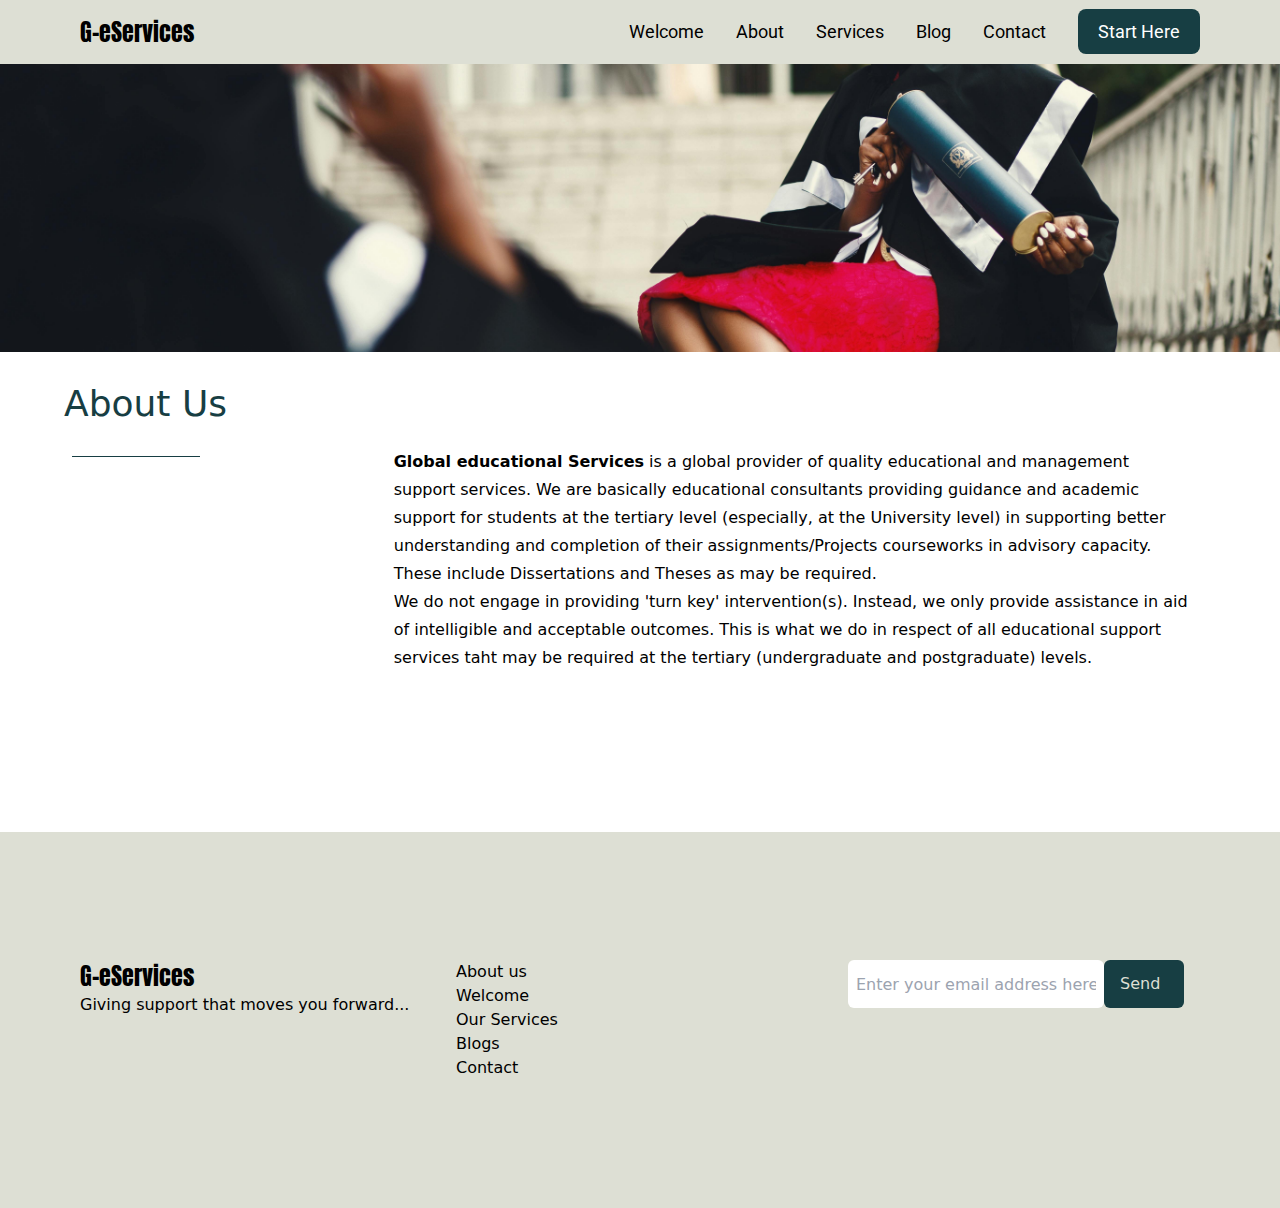
<file: about.html>
<!DOCTYPE html>
<html lang="en">
  <head>
    <meta charset="UTF-8" />
    <meta name="viewport" content="width=device-width, initial-scale=1.0" />
    <title>Education Support System | G-eServices Ltd.</title>
    <link rel="preconnect" href="https://fonts.googleapis.com" />
    <link rel="preconnect" href="https://fonts.gstatic.com" crossorigin />
    <link
      href="https://fonts.googleapis.com/css2?family=Anton&family=Roboto:ital,wght@0,100;0,300;0,400;0,500;0,700;0,900;1,100;1,300;1,400;1,500;1,700;1,900&display=swap"
      rel="stylesheet"
    />
    <link rel="stylesheet" href="css/style.css" />
  </head>
  <body>
    <header id="header" class="relative bg-lightGray">
      <!-- Nav Container -->
      <nav
        class="h-16 flex flex-col justify-center items-center max-w-6xl mx-auto space-y-10 md:flex-row md:justify-between md:space-y-0 md:px-4"
      >
        <!-- Logo -->
        <a
          href="index.html"
          class="font-anton text-deepBlue-900 text-2xl cursor-pointer"
          >G-eServices</a
        >

        <!-- Menu -->
        <div
          class="hidden font-roboto text-lg md:flex md:justify-center md:space-x-8 capitalize"
        >
          <div class="group">
            <a href="welcome.html">Welcome</a>
            <div
              class="mx-2 group-hover:border-b group-hover:border-deepBlue duration-200"
            ></div>
          </div>

          <div class="group">
            <a href="about.html">about</a>
            <div
              class="mx-2 group-hover:border-b group-hover:border-deepBlue duration-200"
            ></div>
          </div>

          <div class="group">
            <a href="#">Services</a>
            <div
              class="mx-2 group-hover:border-b group-hover:border-deepBlue duration-200"
            ></div>
          </div>

          <div class="group">
            <a href="#">Blog</a>
            <div
              class="mx-2 group-hover:border-b group-hover:border-deepBlue duration-200"
            ></div>
          </div>

          <div class="group">
            <a href="contact.html">Contact</a>
            <div
              class="mx-2 group-hover:border-b group-hover:border-deepBlue duration-200"
            ></div>
          </div>

          <div class="btn">
            <a href="request.html" class="cta">start here</a>
          </div>
        </div>
      </nav>
    </header>

    <!-- Hero Section -->
    <section id="hero">
      <div class="section-container">
        <div class="h-72 relative">
          <img
            class="w-full h-full object-cover absolute"
            src="images/academia.jpg"
            alt="Academia"
          />
        </div>

        <div
          class="flex flex-col space-y-4 mt-8 md:space-y-0 md:space-x-6 md:flex-row mx-auto max-w-6xl"
        >
          <!-- About section text -->
          <div class="px-6 md:w-3/12 md:px-0">
            <h1 class="text-4xl text-deepBlue">About Us</h1>
            <div
              class="mx-2 border-b border-deepBlue mt-8 mb-8 md:mb-0 md:w-32"
            ></div>
          </div>
          <div class="md:w-9/12 md:pt-16 px-6 leading-7">
            <p class="text-gray">
              <strong>Global educational Services</strong> is a global provider
              of quality educational and management support services. We are
              basically educational consultants providing guidance and academic
              support for students at the tertiary level (especially, at the
              University level) in supporting better understanding and
              completion of their assignments/Projects courseworks in advisory
              capacity. These include Dissertations and Theses as may be
              required.
            </p>
            <p>
              We do not engage in providing 'turn key' intervention(s). Instead,
              we only provide assistance in aid of intelligible and acceptable
              outcomes. This is what we do in respect of all educational support
              services taht may be required at the tertiary (undergraduate and
              postgraduate) levels.
            </p>
          </div>
        </div>
      </div>
    </section>

    <footer id="footer" class="footer py-32 h-full w-full bg-lightGray">
      <div
        class="footer-container px-4 max-w-6xl flex flex-col space-y-6 text-center md:flex-row md:items-start md:space-y-0 md:space-x-8 md:text-left mx-auto"
      >
        <!-- Company -->
        <div class="md:w-1/3">
          <!-- Logo -->
          <a
            href="
            index.html"
            class="font-anton text-deepBlue-900 text-2xl cursor-pointer"
            >G-eServices</a
          >
          <p>Giving support that moves you forward...</p>
        </div>
        <!-- Quick Links -->
        <div class="md:w-1/3">
          <ul class="">
            <li><a href="about.html">About us</a></li>
            <li><a href="welcome.html">Welcome</a></li>
            <li><a href="#">Our Services</a></li>
            <li><a href="#">Blogs</a></li>
            <li><a href="contact.html">Contact</a></li>
          </ul>
        </div>
        <!-- Newsletter -->
        <div
          class="flex flex-col space-y-4 px-4 md:flex-row justify-center items-center md:space-y-0 md:w-1/3"
        >
          <input
            type="text"
            name="mailing"
            id="mailing"
            placeholder="Enter your email address here"
            class="w-full h-12 md:w-64 rounded-md px-2"
          />

          <a
            href="#"
            class="w-full px-4 py-3 rounded-md md:w-20 bg-deepBlue text-lightGray hover:bg-yellow hover:text-deepBlue duration-200"
            >Send</a
          >
        </div>
      </div>
    </footer>
  </body>
</html>
</file>
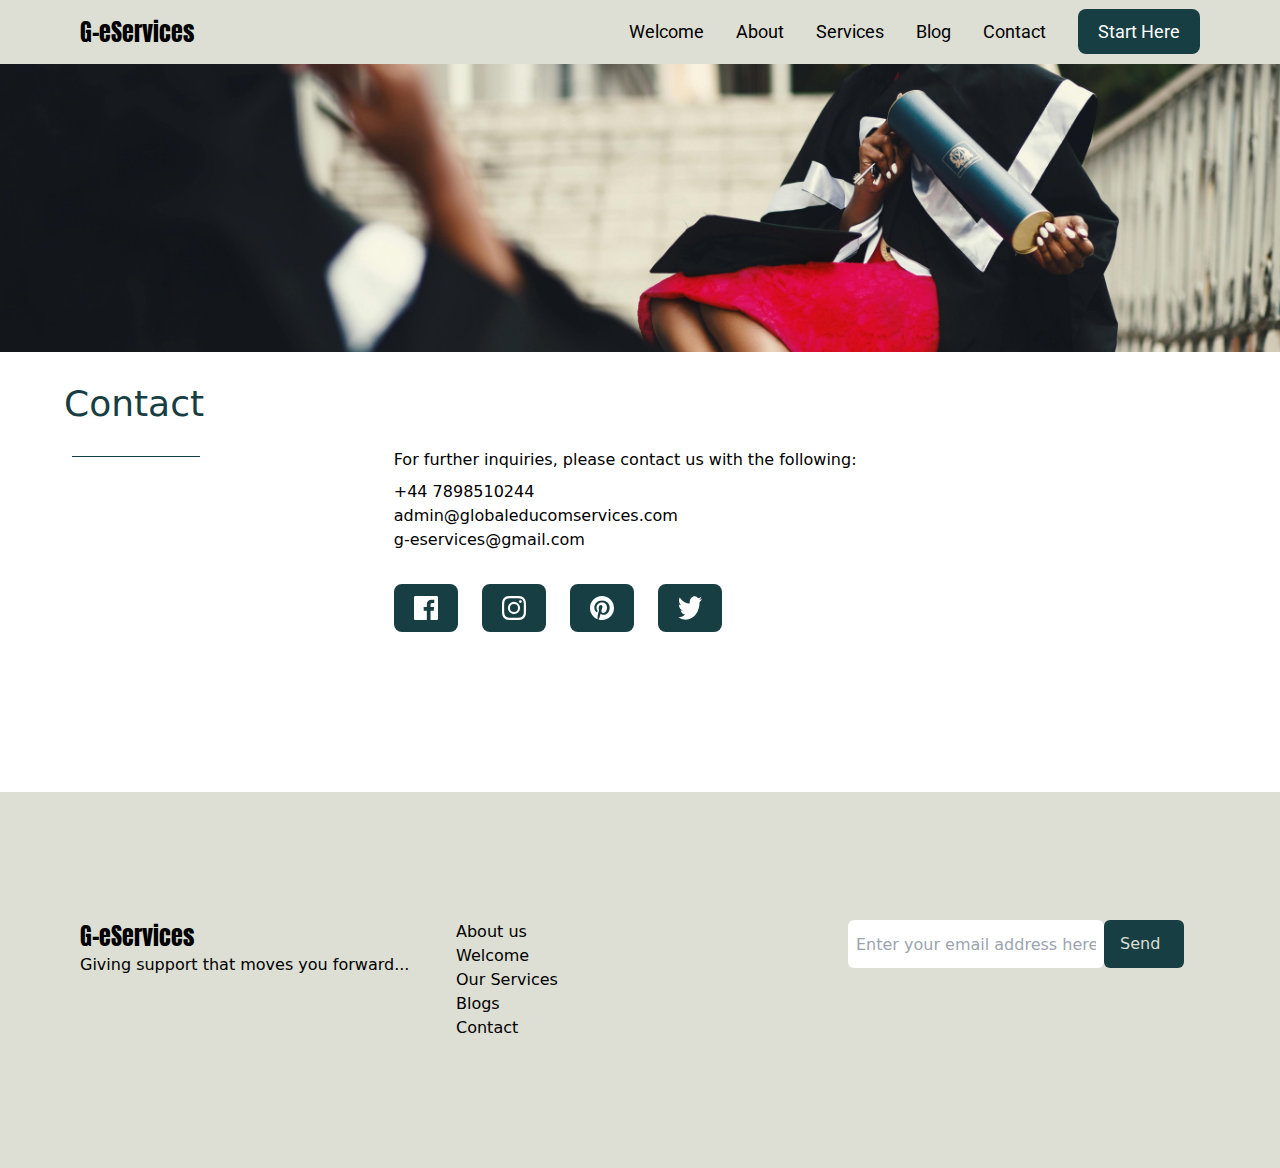
<file: contact.html>
<!DOCTYPE html>
<html lang="en">
  <head>
    <meta charset="UTF-8" />
    <meta name="viewport" content="width=device-width, initial-scale=1.0" />
    <title>Education Support System | G-eServices Ltd.</title>
    <link rel="preconnect" href="https://fonts.googleapis.com" />
    <link rel="preconnect" href="https://fonts.gstatic.com" crossorigin />
    <link
      href="https://fonts.googleapis.com/css2?family=Anton&family=Roboto:ital,wght@0,100;0,300;0,400;0,500;0,700;0,900;1,100;1,300;1,400;1,500;1,700;1,900&display=swap"
      rel="stylesheet"
    />
    <link rel="stylesheet" href="css/style.css" />
  </head>
  <body>
    <header id="header" class="relative bg-lightGray">
      <!-- Nav Container -->
      <nav
        class="h-16 flex flex-col justify-center items-center max-w-6xl mx-auto space-y-10 md:flex-row md:justify-between md:space-y-0 md:px-4"
      >
        <!-- Logo -->
        <a
          href="index.html"
          class="font-anton text-deepBlue-900 text-2xl cursor-pointer"
          >G-eServices</a
        >

        <!-- Menu -->
        <div
          class="hidden font-roboto text-lg md:flex md:justify-center md:space-x-8 capitalize"
        >
          <div class="group">
            <a href="welcome.html">Welcome</a>
            <div
              class="mx-2 group-hover:border-b group-hover:border-deepBlue duration-200"
            ></div>
          </div>

          <div class="group">
            <a href="about.html">about</a>
            <div
              class="mx-2 group-hover:border-b group-hover:border-deepBlue duration-200"
            ></div>
          </div>

          <div class="group">
            <a href="#">Services</a>
            <div
              class="mx-2 group-hover:border-b group-hover:border-deepBlue duration-200"
            ></div>
          </div>

          <div class="group">
            <a href="#">Blog</a>
            <div
              class="mx-2 group-hover:border-b group-hover:border-deepBlue duration-200"
            ></div>
          </div>

          <div class="group">
            <a href="contact.html">Contact</a>
            <div
              class="mx-2 group-hover:border-b group-hover:border-deepBlue duration-200"
            ></div>
          </div>

          <div class="btn">
            <a href="request.html" class="cta">start here</a>
          </div>
        </div>
      </nav>
    </header>

    <!-- Hero Section -->
    <section id="hero">
      <div class="section-container">
        <div class="h-72 relative">
          <img
            class="w-full h-full object-cover absolute"
            src="images/academia.jpg"
            alt="Academia"
          />
        </div>

        <div
          class="flex flex-col space-y-4 mt-8 md:space-y-0 md:space-x-6 md:flex-row mx-auto max-w-6xl"
        >
          <!-- Welcome hero text -->
          <div class="px-6 md:w-3/12 md:px-0">
            <h1 class="text-4xl text-deepBlue">Contact</h1>
            <div
              class="mx-2 border-b border-deepBlue mt-8 mb-8 md:mb-0 md:w-32"
            ></div>
          </div>
          <div class="md:w-9/12 md:pt-16 px-6">
            <p class="text-gray mb-2">
              For further inquiries, please contact us with the following:
            </p>
            <p>+44 7898510244</p>
            <p>admin@globaleducomservices.com</p>
            <p>g-eservices@gmail.com</p>
            <div class="s-media flex md:flex-row space-x-2 md:space-x-6 mt-8">
              <img
                class="cta w-16"
                src="images/icon-facebook.svg"
                alt="Facebook"
              />
              <img
                class="cta w-16"
                src="images/icon-instagram.svg"
                alt="Facebook"
              />
              <img
                class="cta w-16"
                src="images/icon-pinterest.svg"
                alt="Facebook"
              />
              <img
                class="cta w-16"
                src="images/icon-twitter.svg"
                alt="Facebook"
              />
            </div>
          </div>
        </div>
      </div>
    </section>

    <footer id="footer" class="footer py-32 h-full w-full bg-lightGray">
      <div
        class="footer-container px-4 max-w-6xl flex flex-col space-y-6 text-center md:flex-row md:items-start md:space-y-0 md:space-x-8 md:text-left mx-auto"
      >
        <!-- Company -->
        <div class="md:w-1/3">
          <!-- Logo -->
          <a
            href="
            index.html"
            class="font-anton text-deepBlue-900 text-2xl cursor-pointer"
            >G-eServices</a
          >
          <p>Giving support that moves you forward...</p>
        </div>
        <!-- Quick Links -->
        <div class="md:w-1/3">
          <ul class="">
            <li><a href="about.html">About us</a></li>
            <li><a href="welcome.html">Welcome</a></li>
            <li><a href="#">Our Services</a></li>
            <li><a href="#">Blogs</a></li>
            <li><a href="contact.html">Contact</a></li>
          </ul>
        </div>
        <!-- Newsletter -->
        <div
          class="flex flex-col space-y-4 px-4 md:flex-row justify-center items-center md:space-y-0 md:w-1/3"
        >
          <input
            type="text"
            name="mailing"
            id="mailing"
            placeholder="Enter your email address here"
            class="w-full h-12 md:w-64 rounded-md px-2"
          />

          <a
            href="#"
            class="w-full px-4 py-3 rounded-md md:w-20 bg-deepBlue text-lightGray hover:bg-yellow hover:text-deepBlue duration-200"
            >Send</a
          >
        </div>
      </div>
    </footer>
  </body>
</html>
</file>
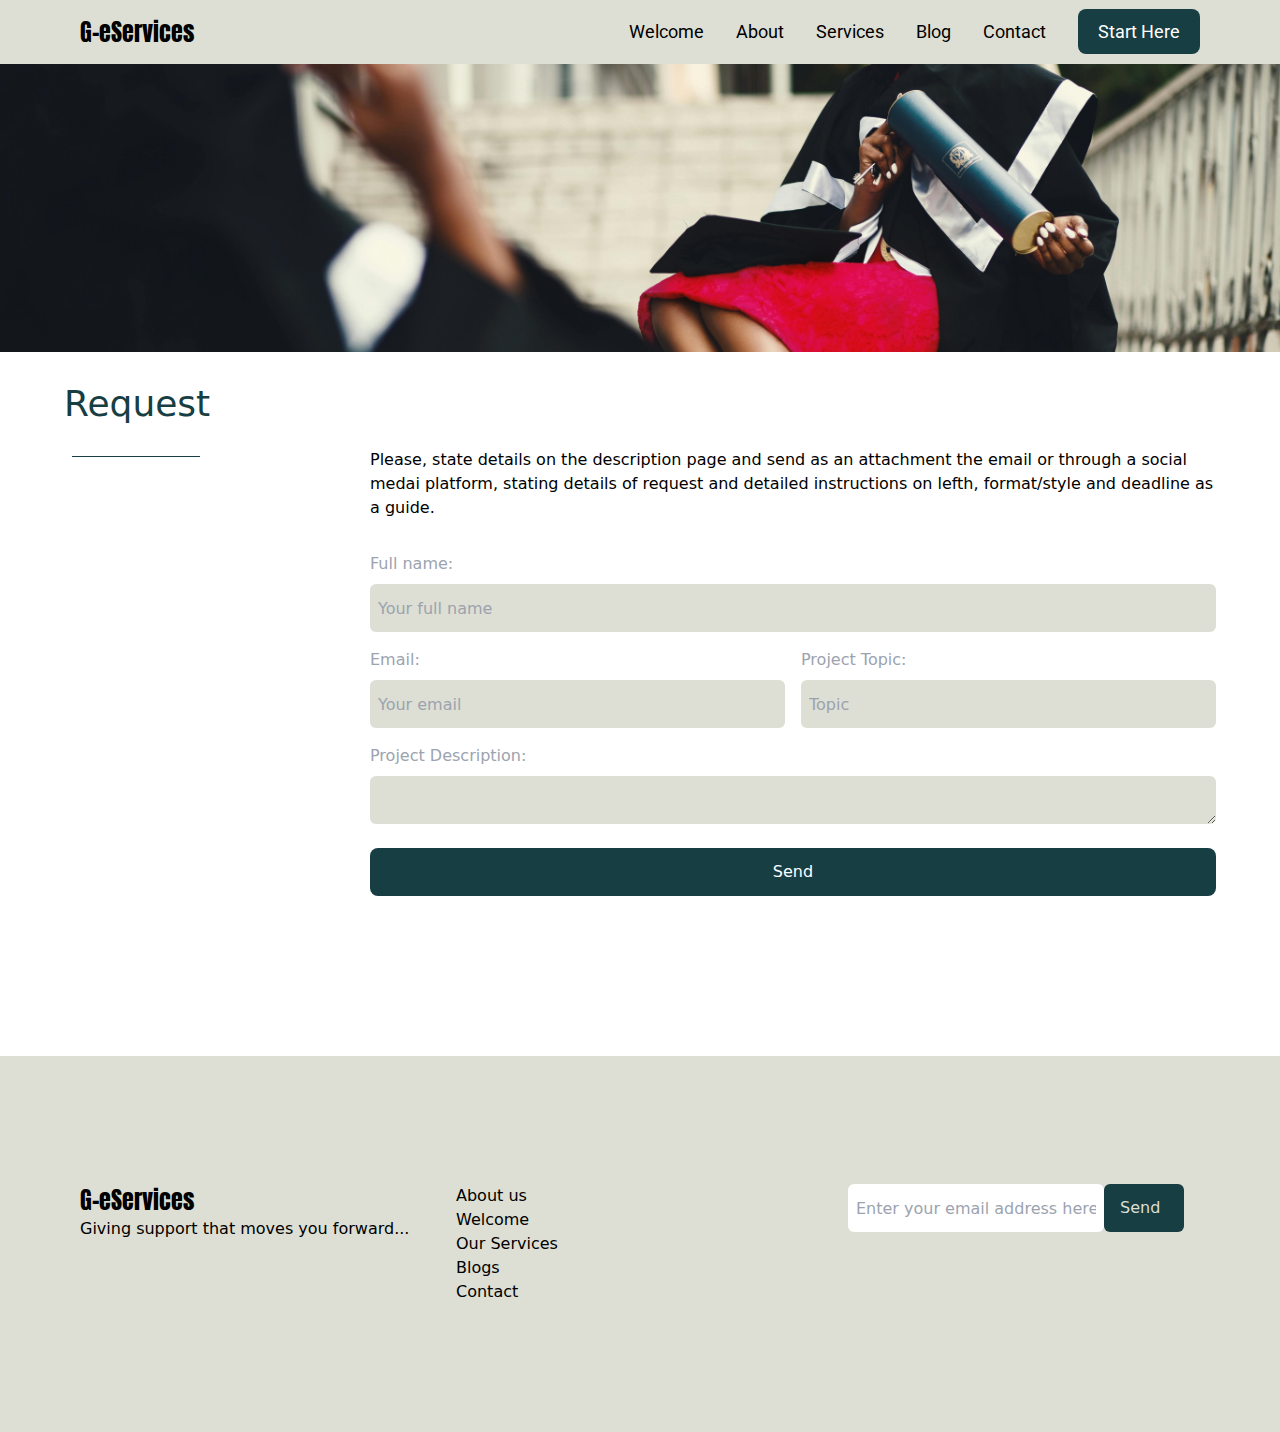
<file: request.html>
<!DOCTYPE html>
<html lang="en">
  <head>
    <meta charset="UTF-8" />
    <meta name="viewport" content="width=device-width, initial-scale=1.0" />
    <title>Education Support System | G-eServices Ltd.</title>
    <link rel="preconnect" href="https://fonts.googleapis.com" />
    <link rel="preconnect" href="https://fonts.gstatic.com" crossorigin />
    <link
      href="https://fonts.googleapis.com/css2?family=Anton&family=Roboto:ital,wght@0,100;0,300;0,400;0,500;0,700;0,900;1,100;1,300;1,400;1,500;1,700;1,900&display=swap"
      rel="stylesheet"
    />
    <link rel="stylesheet" href="css/style.css" />
  </head>
  <body>
    <header id="header" class="relative bg-lightGray">
      <!-- Nav Container -->
      <nav
        class="h-16 flex flex-col justify-center items-center max-w-6xl mx-auto space-y-10 md:flex-row md:justify-between md:space-y-0 md:px-4"
      >
        <!-- Logo -->
        <a
          href="index.html"
          class="font-anton text-deepBlue-900 text-2xl cursor-pointer"
          >G-eServices</a
        >

        <!-- Menu -->
        <div
          class="hidden font-roboto text-lg md:flex md:justify-center md:space-x-8 capitalize"
        >
          <div class="group">
            <a href="welcome.html">Welcome</a>
            <div
              class="mx-2 group-hover:border-b group-hover:border-deepBlue duration-200"
            ></div>
          </div>

          <div class="group">
            <a href="about.html">about</a>
            <div
              class="mx-2 group-hover:border-b group-hover:border-deepBlue duration-200"
            ></div>
          </div>

          <div class="group">
            <a href="#">Services</a>
            <div
              class="mx-2 group-hover:border-b group-hover:border-deepBlue duration-200"
            ></div>
          </div>

          <div class="group">
            <a href="#">Blog</a>
            <div
              class="mx-2 group-hover:border-b group-hover:border-deepBlue duration-200"
            ></div>
          </div>

          <div class="group">
            <a href="contact.html">Contact</a>
            <div
              class="mx-2 group-hover:border-b group-hover:border-deepBlue duration-200"
            ></div>
          </div>

          <div class="btn">
            <a href="request.html" class="cta">start here</a>
          </div>
        </div>
      </nav>
    </header>

    <!-- Hero Section -->
    <section id="hero">
      <div class="section-container">
        <div class="h-72 relative">
          <img
            class="w-full h-full object-cover absolute"
            src="images/academia.jpg"
            alt="Academia"
          />
        </div>

        <div
          class="flex flex-col space-y-4 mt-8 md:space-y-0 md:space-x-6 md:flex-row mx-auto max-w-6xl"
        >
          <!-- Request section -->
          <div class="px-6 md:w-3/12 md:px-0">
            <h1 class="text-4xl text-deepBlue">Request</h1>
            <div
              class="mx-2 border-b border-deepBlue mt-8 mb-8 md:mb-0 md:w-32"
            ></div>
          </div>
          <div class="md:w-9/12 md:pt-16">
            <p class="mb-8">
              Please, state details on the description page and send as an
              attachment the email or through a social medai platform, stating
              details of request and detailed instructions on lefth,
              format/style and deadline as a guide.
            </p>
            <form action="" method="post">
              <div
                class="grid grid-cols md:grid-cols-2 md:grid-rows-2 gap-4 px-3 md:px-0"
              >
                <div class="group flex flex-col space-y-2 md:col-span-2">
                  <label
                    for="fullname"
                    class="self-start hidden md:block text-gray-400"
                    >Full name:</label
                  >
                  <input
                    type="text"
                    name="fullName"
                    placeholder="Your full name"
                    class="w-full h-12 rounded-md px-2 bg-lightGray"
                  />
                </div>
                <div class="group flex flex-col space-y-2">
                  <label
                    for="email"
                    class="self-start hidden md:block text-gray-400"
                    >Email:</label
                  >
                  <input
                    type="text"
                    name="email"
                    placeholder="Your email"
                    class="w-full h-12 rounded-md px-2 bg-lightGray"
                  />
                </div>
                <div class="group flex flex-col space-y-2 text-gray-400">
                  <label for="projectTopic" class="self-start hidden md:block"
                    >Project Topic:</label
                  >
                  <input
                    type="text"
                    name="projectTopic"
                    placeholder="Topic"
                    class="w-full h-12 rounded-md px-2 bg-lightGray"
                  />
                </div>
                <div class="group flex flex-col space-y-2 md:col-span-2">
                  <label
                    for="email"
                    class="self-start hidden md:block text-gray-400"
                    >Project Description:</label
                  >
                  <textarea
                    type="text"
                    name="message"
                    class="w-full h-12 rounded-md px-2 bg-lightGray"
                  >
                  </textarea>
                </div>
              </div>

              <input class="cta w-full mt-6" type="submit" value="Send" />
            </form>
          </div>
        </div>
      </div>
    </section>

    <footer id="footer" class="footer py-32 h-full w-full bg-lightGray">
      <div
        class="footer-container px-4 max-w-6xl flex flex-col space-y-6 text-center md:flex-row md:items-start md:space-y-0 md:space-x-8 md:text-left mx-auto"
      >
        <!-- Company -->
        <div class="md:w-1/3">
          <!-- Logo -->
          <a
            href="
            index.html"
            class="font-anton text-deepBlue-900 text-2xl cursor-pointer"
            >G-eServices</a
          >
          <p>Giving support that moves you forward...</p>
        </div>
        <!-- Quick Links -->
        <div class="md:w-1/3">
          <ul class="">
            <li><a href="about.html">About us</a></li>
            <li><a href="welcome.html">Welcome</a></li>
            <li><a href="#">Our Services</a></li>
            <li><a href="#">Blogs</a></li>
            <li><a href="contact.html">Contact</a></li>
          </ul>
        </div>
        <!-- Newsletter -->

        <div
          class="flex flex-col space-y-4 px-4 md:flex-row justify-center items-center md:space-y-0 md:w-1/3"
        >
          <input
            type="text"
            name="mailing"
            id="mailing"
            placeholder="Enter your email address here"
            class="w-full h-12 md:w-64 rounded-md px-2"
          />

          <a
            href="#"
            class="w-full px-4 py-3 rounded-md md:w-20 bg-deepBlue text-lightGray hover:bg-yellow hover:text-deepBlue duration-200"
            >Send</a
          >
        </div>
      </div>
    </footer>
  </body>
</html>
</file>
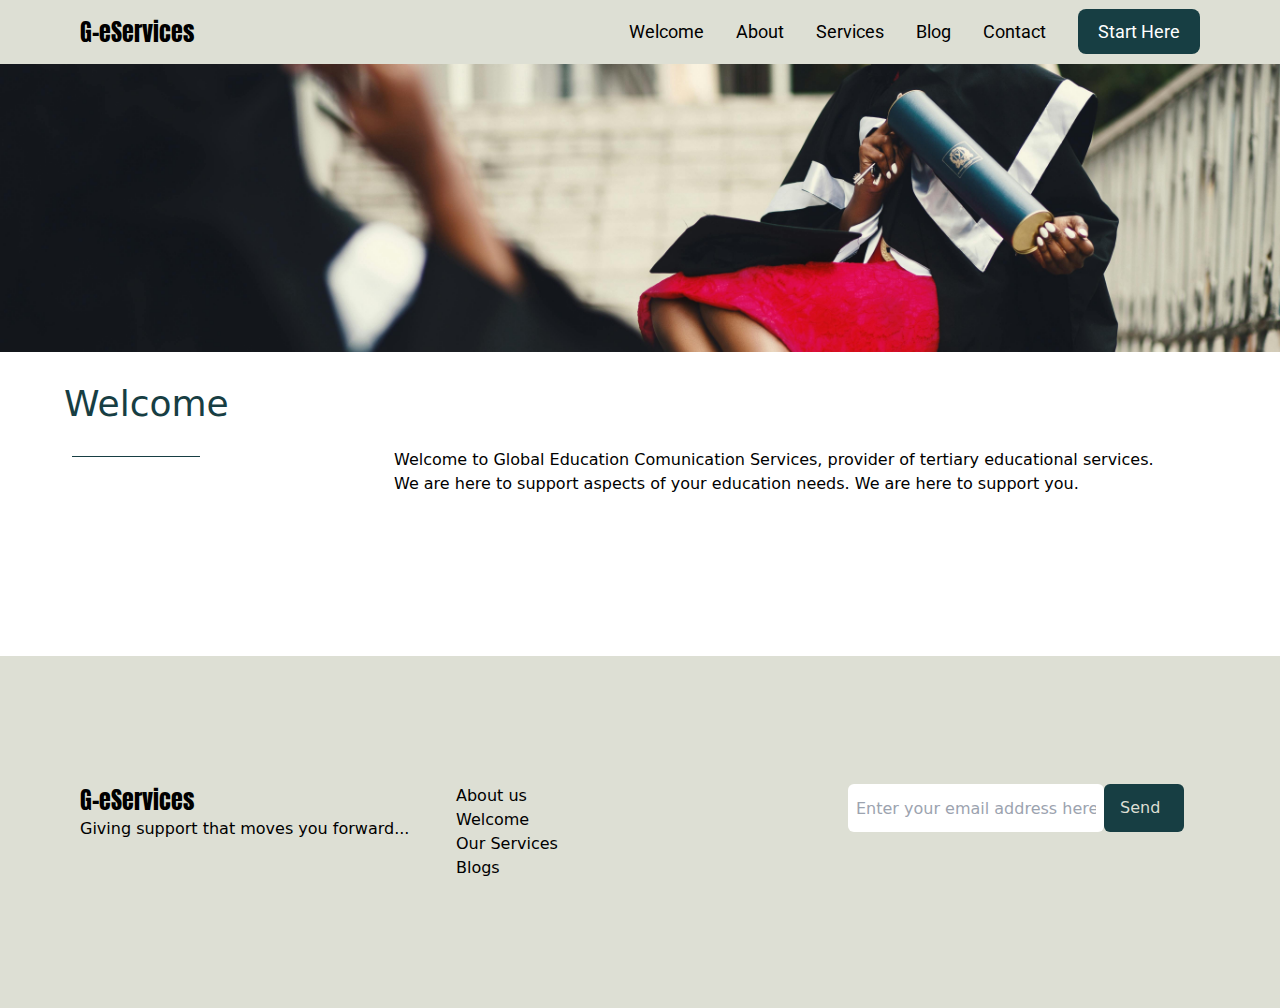
<file: welcome.html>
<!DOCTYPE html>
<html lang="en">
  <head>
    <meta charset="UTF-8" />
    <meta name="viewport" content="width=device-width, initial-scale=1.0" />
    <title>Education Support System | G-eServices Ltd.</title>
    <link rel="preconnect" href="https://fonts.googleapis.com" />
    <link rel="preconnect" href="https://fonts.gstatic.com" crossorigin />
    <link
      href="https://fonts.googleapis.com/css2?family=Anton&family=Roboto:ital,wght@0,100;0,300;0,400;0,500;0,700;0,900;1,100;1,300;1,400;1,500;1,700;1,900&display=swap"
      rel="stylesheet"
    />
    <link rel="stylesheet" href="css/style.css" />
  </head>
  <body>
    <header id="header" class="relative bg-lightGray">
      <!-- Nav Container -->
      <nav
        class="h-16 flex flex-col justify-center items-center max-w-6xl mx-auto space-y-10 md:flex-row md:justify-between md:space-y-0 md:px-4"
      >
        <!-- Logo -->
        <a
          href="index.html"
          class="font-anton text-deepBlue-900 text-2xl cursor-pointer"
          >G-eServices</a
        >

        <!-- Menu -->
        <div
          class="hidden font-roboto text-lg md:flex md:justify-center md:space-x-8 capitalize"
        >
          <div class="group">
            <a href="welcome.html">Welcome</a>
            <div
              class="mx-2 group-hover:border-b group-hover:border-deepBlue duration-200"
            ></div>
          </div>

          <div class="group">
            <a href="about.html">about</a>
            <div
              class="mx-2 group-hover:border-b group-hover:border-deepBlue duration-200"
            ></div>
          </div>

          <div class="group">
            <a href="#">Services</a>
            <div
              class="mx-2 group-hover:border-b group-hover:border-deepBlue duration-200"
            ></div>
          </div>

          <div class="group">
            <a href="#">Blog</a>
            <div
              class="mx-2 group-hover:border-b group-hover:border-deepBlue duration-200"
            ></div>
          </div>

          <div class="group">
            <a href="#">Contact</a>
            <div
              class="mx-2 group-hover:border-b group-hover:border-deepBlue duration-200"
            ></div>
          </div>

          <div class="btn">
            <a href="request.html" class="cta">start here</a>
          </div>
        </div>
      </nav>
    </header>

    <!-- Hero Section -->
    <section id="hero">
      <div class="section-container">
        <div class="h-72 relative">
          <img
            class="w-full h-full object-cover absolute"
            src="images/academia.jpg"
            alt="Academia"
          />
        </div>

        <div
          class="flex flex-col space-y-4 mt-8 md:space-y-0 md:space-x-6 md:flex-row mx-auto max-w-6xl"
        >
          <!-- Welcome hero text -->
          <div class="px-6 md:w-3/12 md:px-0">
            <h1 class="text-4xl text-deepBlue">Welcome</h1>
            <div
              class="mx-2 border-b border-deepBlue mt-8 mb-8 md:mb-0 md:w-32"
            ></div>
          </div>
          <div class="md:w-9/12 md:pt-16">
            <p class="text-gray px-6">
              Welcome to Global Education Comunication Services, provider of
              tertiary educational services. <br />
              We are here to support aspects of your education needs. We are
              here to support you.
            </p>
          </div>
        </div>
      </div>
    </section>

    <footer id="footer" class="footer py-32 h-full w-full bg-lightGray">
      <div
        class="footer-container px-4 max-w-6xl flex flex-col space-y-6 text-center md:flex-row md:items-start md:space-y-0 md:space-x-8 md:text-left mx-auto"
      >
        <!-- Company -->
        <div class="md:w-1/3">
          <!-- Logo -->
          <a
            href="
            index.html"
            class="font-anton text-deepBlue-900 text-2xl cursor-pointer"
            >G-eServices</a
          >
          <p>Giving support that moves you forward...</p>
        </div>
        <!-- Quick Links -->
        <div class="md:w-1/3">
          <ul class="">
            <li><a href="about.html">About us</a></li>
            <li><a href="welcome.html">Welcome</a></li>
            <li><a href="#">Our Services</a></li>
            <li><a href="#">Blogs</a></li>
          </ul>
        </div>
        <!-- Newsletter -->
        <div
          class="flex flex-col space-y-4 px-4 md:flex-row justify-center items-center md:space-y-0 md:w-1/3"
        >
          <input
            type="text"
            name="mailing"
            id="mailing"
            placeholder="Enter your email address here"
            class="w-full h-12 md:w-64 rounded-md px-2"
          />

          <a
            href="#"
            class="w-full px-4 py-3 rounded-md md:w-20 bg-deepBlue text-lightGray hover:bg-yellow hover:text-deepBlue duration-200"
            >Send</a
          >
        </div>
      </div>
    </footer>
  </body>
</html>
</file>
<file: css/style.css>
/*
! tailwindcss v3.4.3 | MIT License | https://tailwindcss.com
*/

/*
1. Prevent padding and border from affecting element width. (https://github.com/mozdevs/cssremedy/issues/4)
2. Allow adding a border to an element by just adding a border-width. (https://github.com/tailwindcss/tailwindcss/pull/116)
*/

*,
::before,
::after {
  box-sizing: border-box;
  /* 1 */
  border-width: 0;
  /* 2 */
  border-style: solid;
  /* 2 */
  border-color: #e5e7eb;
  /* 2 */
}

::before,
::after {
  --tw-content: '';
}

/*
1. Use a consistent sensible line-height in all browsers.
2. Prevent adjustments of font size after orientation changes in iOS.
3. Use a more readable tab size.
4. Use the user's configured `sans` font-family by default.
5. Use the user's configured `sans` font-feature-settings by default.
6. Use the user's configured `sans` font-variation-settings by default.
7. Disable tap highlights on iOS
*/

html,
:host {
  line-height: 1.5;
  /* 1 */
  -webkit-text-size-adjust: 100%;
  /* 2 */
  -moz-tab-size: 4;
  /* 3 */
  -o-tab-size: 4;
     tab-size: 4;
  /* 3 */
  font-family: ui-sans-serif, system-ui, sans-serif, "Apple Color Emoji", "Segoe UI Emoji", "Segoe UI Symbol", "Noto Color Emoji";
  /* 4 */
  font-feature-settings: normal;
  /* 5 */
  font-variation-settings: normal;
  /* 6 */
  -webkit-tap-highlight-color: transparent;
  /* 7 */
}

/*
1. Remove the margin in all browsers.
2. Inherit line-height from `html` so users can set them as a class directly on the `html` element.
*/

body {
  margin: 0;
  /* 1 */
  line-height: inherit;
  /* 2 */
}

/*
1. Add the correct height in Firefox.
2. Correct the inheritance of border color in Firefox. (https://bugzilla.mozilla.org/show_bug.cgi?id=190655)
3. Ensure horizontal rules are visible by default.
*/

hr {
  height: 0;
  /* 1 */
  color: inherit;
  /* 2 */
  border-top-width: 1px;
  /* 3 */
}

/*
Add the correct text decoration in Chrome, Edge, and Safari.
*/

abbr:where([title]) {
  -webkit-text-decoration: underline dotted;
          text-decoration: underline dotted;
}

/*
Remove the default font size and weight for headings.
*/

h1,
h2,
h3,
h4,
h5,
h6 {
  font-size: inherit;
  font-weight: inherit;
}

/*
Reset links to optimize for opt-in styling instead of opt-out.
*/

a {
  color: inherit;
  text-decoration: inherit;
}

/*
Add the correct font weight in Edge and Safari.
*/

b,
strong {
  font-weight: bolder;
}

/*
1. Use the user's configured `mono` font-family by default.
2. Use the user's configured `mono` font-feature-settings by default.
3. Use the user's configured `mono` font-variation-settings by default.
4. Correct the odd `em` font sizing in all browsers.
*/

code,
kbd,
samp,
pre {
  font-family: ui-monospace, SFMono-Regular, Menlo, Monaco, Consolas, "Liberation Mono", "Courier New", monospace;
  /* 1 */
  font-feature-settings: normal;
  /* 2 */
  font-variation-settings: normal;
  /* 3 */
  font-size: 1em;
  /* 4 */
}

/*
Add the correct font size in all browsers.
*/

small {
  font-size: 80%;
}

/*
Prevent `sub` and `sup` elements from affecting the line height in all browsers.
*/

sub,
sup {
  font-size: 75%;
  line-height: 0;
  position: relative;
  vertical-align: baseline;
}

sub {
  bottom: -0.25em;
}

sup {
  top: -0.5em;
}

/*
1. Remove text indentation from table contents in Chrome and Safari. (https://bugs.chromium.org/p/chromium/issues/detail?id=999088, https://bugs.webkit.org/show_bug.cgi?id=201297)
2. Correct table border color inheritance in all Chrome and Safari. (https://bugs.chromium.org/p/chromium/issues/detail?id=935729, https://bugs.webkit.org/show_bug.cgi?id=195016)
3. Remove gaps between table borders by default.
*/

table {
  text-indent: 0;
  /* 1 */
  border-color: inherit;
  /* 2 */
  border-collapse: collapse;
  /* 3 */
}

/*
1. Change the font styles in all browsers.
2. Remove the margin in Firefox and Safari.
3. Remove default padding in all browsers.
*/

button,
input,
optgroup,
select,
textarea {
  font-family: inherit;
  /* 1 */
  font-feature-settings: inherit;
  /* 1 */
  font-variation-settings: inherit;
  /* 1 */
  font-size: 100%;
  /* 1 */
  font-weight: inherit;
  /* 1 */
  line-height: inherit;
  /* 1 */
  letter-spacing: inherit;
  /* 1 */
  color: inherit;
  /* 1 */
  margin: 0;
  /* 2 */
  padding: 0;
  /* 3 */
}

/*
Remove the inheritance of text transform in Edge and Firefox.
*/

button,
select {
  text-transform: none;
}

/*
1. Correct the inability to style clickable types in iOS and Safari.
2. Remove default button styles.
*/

button,
input:where([type='button']),
input:where([type='reset']),
input:where([type='submit']) {
  -webkit-appearance: button;
  /* 1 */
  background-color: transparent;
  /* 2 */
  background-image: none;
  /* 2 */
}

/*
Use the modern Firefox focus style for all focusable elements.
*/

:-moz-focusring {
  outline: auto;
}

/*
Remove the additional `:invalid` styles in Firefox. (https://github.com/mozilla/gecko-dev/blob/2f9eacd9d3d995c937b4251a5557d95d494c9be1/layout/style/res/forms.css#L728-L737)
*/

:-moz-ui-invalid {
  box-shadow: none;
}

/*
Add the correct vertical alignment in Chrome and Firefox.
*/

progress {
  vertical-align: baseline;
}

/*
Correct the cursor style of increment and decrement buttons in Safari.
*/

::-webkit-inner-spin-button,
::-webkit-outer-spin-button {
  height: auto;
}

/*
1. Correct the odd appearance in Chrome and Safari.
2. Correct the outline style in Safari.
*/

[type='search'] {
  -webkit-appearance: textfield;
  /* 1 */
  outline-offset: -2px;
  /* 2 */
}

/*
Remove the inner padding in Chrome and Safari on macOS.
*/

::-webkit-search-decoration {
  -webkit-appearance: none;
}

/*
1. Correct the inability to style clickable types in iOS and Safari.
2. Change font properties to `inherit` in Safari.
*/

::-webkit-file-upload-button {
  -webkit-appearance: button;
  /* 1 */
  font: inherit;
  /* 2 */
}

/*
Add the correct display in Chrome and Safari.
*/

summary {
  display: list-item;
}

/*
Removes the default spacing and border for appropriate elements.
*/

blockquote,
dl,
dd,
h1,
h2,
h3,
h4,
h5,
h6,
hr,
figure,
p,
pre {
  margin: 0;
}

fieldset {
  margin: 0;
  padding: 0;
}

legend {
  padding: 0;
}

ol,
ul,
menu {
  list-style: none;
  margin: 0;
  padding: 0;
}

/*
Reset default styling for dialogs.
*/

dialog {
  padding: 0;
}

/*
Prevent resizing textareas horizontally by default.
*/

textarea {
  resize: vertical;
}

/*
1. Reset the default placeholder opacity in Firefox. (https://github.com/tailwindlabs/tailwindcss/issues/3300)
2. Set the default placeholder color to the user's configured gray 400 color.
*/

input::-moz-placeholder, textarea::-moz-placeholder {
  opacity: 1;
  /* 1 */
  color: #9ca3af;
  /* 2 */
}

input::placeholder,
textarea::placeholder {
  opacity: 1;
  /* 1 */
  color: #9ca3af;
  /* 2 */
}

/*
Set the default cursor for buttons.
*/

button,
[role="button"] {
  cursor: pointer;
}

/*
Make sure disabled buttons don't get the pointer cursor.
*/

:disabled {
  cursor: default;
}

/*
1. Make replaced elements `display: block` by default. (https://github.com/mozdevs/cssremedy/issues/14)
2. Add `vertical-align: middle` to align replaced elements more sensibly by default. (https://github.com/jensimmons/cssremedy/issues/14#issuecomment-634934210)
   This can trigger a poorly considered lint error in some tools but is included by design.
*/

img,
svg,
video,
canvas,
audio,
iframe,
embed,
object {
  display: block;
  /* 1 */
  vertical-align: middle;
  /* 2 */
}

/*
Constrain images and videos to the parent width and preserve their intrinsic aspect ratio. (https://github.com/mozdevs/cssremedy/issues/14)
*/

img,
video {
  max-width: 100%;
  height: auto;
}

/* Make elements with the HTML hidden attribute stay hidden by default */

[hidden] {
  display: none;
}

*, ::before, ::after {
  --tw-border-spacing-x: 0;
  --tw-border-spacing-y: 0;
  --tw-translate-x: 0;
  --tw-translate-y: 0;
  --tw-rotate: 0;
  --tw-skew-x: 0;
  --tw-skew-y: 0;
  --tw-scale-x: 1;
  --tw-scale-y: 1;
  --tw-pan-x:  ;
  --tw-pan-y:  ;
  --tw-pinch-zoom:  ;
  --tw-scroll-snap-strictness: proximity;
  --tw-gradient-from-position:  ;
  --tw-gradient-via-position:  ;
  --tw-gradient-to-position:  ;
  --tw-ordinal:  ;
  --tw-slashed-zero:  ;
  --tw-numeric-figure:  ;
  --tw-numeric-spacing:  ;
  --tw-numeric-fraction:  ;
  --tw-ring-inset:  ;
  --tw-ring-offset-width: 0px;
  --tw-ring-offset-color: #fff;
  --tw-ring-color: rgb(59 130 246 / 0.5);
  --tw-ring-offset-shadow: 0 0 #0000;
  --tw-ring-shadow: 0 0 #0000;
  --tw-shadow: 0 0 #0000;
  --tw-shadow-colored: 0 0 #0000;
  --tw-blur:  ;
  --tw-brightness:  ;
  --tw-contrast:  ;
  --tw-grayscale:  ;
  --tw-hue-rotate:  ;
  --tw-invert:  ;
  --tw-saturate:  ;
  --tw-sepia:  ;
  --tw-drop-shadow:  ;
  --tw-backdrop-blur:  ;
  --tw-backdrop-brightness:  ;
  --tw-backdrop-contrast:  ;
  --tw-backdrop-grayscale:  ;
  --tw-backdrop-hue-rotate:  ;
  --tw-backdrop-invert:  ;
  --tw-backdrop-opacity:  ;
  --tw-backdrop-saturate:  ;
  --tw-backdrop-sepia:  ;
  --tw-contain-size:  ;
  --tw-contain-layout:  ;
  --tw-contain-paint:  ;
  --tw-contain-style:  ;
}

::backdrop {
  --tw-border-spacing-x: 0;
  --tw-border-spacing-y: 0;
  --tw-translate-x: 0;
  --tw-translate-y: 0;
  --tw-rotate: 0;
  --tw-skew-x: 0;
  --tw-skew-y: 0;
  --tw-scale-x: 1;
  --tw-scale-y: 1;
  --tw-pan-x:  ;
  --tw-pan-y:  ;
  --tw-pinch-zoom:  ;
  --tw-scroll-snap-strictness: proximity;
  --tw-gradient-from-position:  ;
  --tw-gradient-via-position:  ;
  --tw-gradient-to-position:  ;
  --tw-ordinal:  ;
  --tw-slashed-zero:  ;
  --tw-numeric-figure:  ;
  --tw-numeric-spacing:  ;
  --tw-numeric-fraction:  ;
  --tw-ring-inset:  ;
  --tw-ring-offset-width: 0px;
  --tw-ring-offset-color: #fff;
  --tw-ring-color: rgb(59 130 246 / 0.5);
  --tw-ring-offset-shadow: 0 0 #0000;
  --tw-ring-shadow: 0 0 #0000;
  --tw-shadow: 0 0 #0000;
  --tw-shadow-colored: 0 0 #0000;
  --tw-blur:  ;
  --tw-brightness:  ;
  --tw-contrast:  ;
  --tw-grayscale:  ;
  --tw-hue-rotate:  ;
  --tw-invert:  ;
  --tw-saturate:  ;
  --tw-sepia:  ;
  --tw-drop-shadow:  ;
  --tw-backdrop-blur:  ;
  --tw-backdrop-brightness:  ;
  --tw-backdrop-contrast:  ;
  --tw-backdrop-grayscale:  ;
  --tw-backdrop-hue-rotate:  ;
  --tw-backdrop-invert:  ;
  --tw-backdrop-opacity:  ;
  --tw-backdrop-saturate:  ;
  --tw-backdrop-sepia:  ;
  --tw-contain-size:  ;
  --tw-contain-layout:  ;
  --tw-contain-paint:  ;
  --tw-contain-style:  ;
}

.container {
  width: 100%;
}

@media (min-width: 640px) {
  .container {
    max-width: 640px;
  }
}

@media (min-width: 768px) {
  .container {
    max-width: 768px;
  }
}

@media (min-width: 1024px) {
  .container {
    max-width: 1024px;
  }
}

@media (min-width: 1280px) {
  .container {
    max-width: 1280px;
  }
}

@media (min-width: 1536px) {
  .container {
    max-width: 1536px;
  }
}

.absolute {
  position: absolute;
}

.relative {
  position: relative;
}

.col-span-2 {
  grid-column: span 2 / span 2;
}

.row-span-2 {
  grid-row: span 2 / span 2;
}

.mx-2 {
  margin-left: 0.5rem;
  margin-right: 0.5rem;
}

.mx-auto {
  margin-left: auto;
  margin-right: auto;
}

.mx-6 {
  margin-left: 1.5rem;
  margin-right: 1.5rem;
}

.mx-4 {
  margin-left: 1rem;
  margin-right: 1rem;
}

.mb-10 {
  margin-bottom: 2.5rem;
}

.mb-2 {
  margin-bottom: 0.5rem;
}

.mb-20 {
  margin-bottom: 5rem;
}

.mb-4 {
  margin-bottom: 1rem;
}

.mb-8 {
  margin-bottom: 2rem;
}

.mt-10 {
  margin-top: 2.5rem;
}

.mt-4 {
  margin-top: 1rem;
}

.mt-8 {
  margin-top: 2rem;
}

.mt-6 {
  margin-top: 1.5rem;
}

.flex {
  display: flex;
}

.grid {
  display: grid;
}

.contents {
  display: contents;
}

.hidden {
  display: none;
}

.h-12 {
  height: 3rem;
}

.h-16 {
  height: 4rem;
}

.h-72 {
  height: 18rem;
}

.h-96 {
  height: 24rem;
}

.h-auto {
  height: auto;
}

.h-full {
  height: 100%;
}

.w-44 {
  width: 11rem;
}

.w-full {
  width: 100%;
}

.w-24 {
  width: 6rem;
}

.w-4 {
  width: 1rem;
}

.w-12 {
  width: 3rem;
}

.w-20 {
  width: 5rem;
}

.w-16 {
  width: 4rem;
}

.w-96 {
  width: 24rem;
}

.max-w-6xl {
  max-width: 72rem;
}

.cursor-pointer {
  cursor: pointer;
}

.flex-col {
  flex-direction: column;
}

.flex-col-reverse {
  flex-direction: column-reverse;
}

.items-center {
  align-items: center;
}

.justify-center {
  justify-content: center;
}

.gap-4 {
  gap: 1rem;
}

.gap-2 {
  gap: 0.5rem;
}

.space-y-10 > :not([hidden]) ~ :not([hidden]) {
  --tw-space-y-reverse: 0;
  margin-top: calc(2.5rem * calc(1 - var(--tw-space-y-reverse)));
  margin-bottom: calc(2.5rem * var(--tw-space-y-reverse));
}

.space-y-12 > :not([hidden]) ~ :not([hidden]) {
  --tw-space-y-reverse: 0;
  margin-top: calc(3rem * calc(1 - var(--tw-space-y-reverse)));
  margin-bottom: calc(3rem * var(--tw-space-y-reverse));
}

.space-y-2 > :not([hidden]) ~ :not([hidden]) {
  --tw-space-y-reverse: 0;
  margin-top: calc(0.5rem * calc(1 - var(--tw-space-y-reverse)));
  margin-bottom: calc(0.5rem * var(--tw-space-y-reverse));
}

.space-y-4 > :not([hidden]) ~ :not([hidden]) {
  --tw-space-y-reverse: 0;
  margin-top: calc(1rem * calc(1 - var(--tw-space-y-reverse)));
  margin-bottom: calc(1rem * var(--tw-space-y-reverse));
}

.space-y-6 > :not([hidden]) ~ :not([hidden]) {
  --tw-space-y-reverse: 0;
  margin-top: calc(1.5rem * calc(1 - var(--tw-space-y-reverse)));
  margin-bottom: calc(1.5rem * var(--tw-space-y-reverse));
}

.space-y-8 > :not([hidden]) ~ :not([hidden]) {
  --tw-space-y-reverse: 0;
  margin-top: calc(2rem * calc(1 - var(--tw-space-y-reverse)));
  margin-bottom: calc(2rem * var(--tw-space-y-reverse));
}

.space-x-6 > :not([hidden]) ~ :not([hidden]) {
  --tw-space-x-reverse: 0;
  margin-right: calc(1.5rem * var(--tw-space-x-reverse));
  margin-left: calc(1.5rem * calc(1 - var(--tw-space-x-reverse)));
}

.space-x-2 > :not([hidden]) ~ :not([hidden]) {
  --tw-space-x-reverse: 0;
  margin-right: calc(0.5rem * var(--tw-space-x-reverse));
  margin-left: calc(0.5rem * calc(1 - var(--tw-space-x-reverse)));
}

.self-start {
  align-self: flex-start;
}

.rounded-md {
  border-radius: 0.375rem;
}

.border-b {
  border-bottom-width: 1px;
}

.border-solid {
  border-style: solid;
}

.border-deepBlue {
  --tw-border-opacity: 1;
  border-color: rgb(23 62 67 / var(--tw-border-opacity));
}

.border-gray-400 {
  --tw-border-opacity: 1;
  border-color: rgb(156 163 175 / var(--tw-border-opacity));
}

.border-white {
  --tw-border-opacity: 1;
  border-color: rgb(255 255 255 / var(--tw-border-opacity));
}

.border-inherit {
  border-color: inherit;
}

.border-lightGray {
  --tw-border-opacity: 1;
  border-color: rgb(221 223 212 / var(--tw-border-opacity));
}

.border-current {
  border-color: currentColor;
}

.border-slate-300 {
  --tw-border-opacity: 1;
  border-color: rgb(203 213 225 / var(--tw-border-opacity));
}

.bg-deepBlue {
  --tw-bg-opacity: 1;
  background-color: rgb(23 62 67 / var(--tw-bg-opacity));
}

.bg-gray-900 {
  --tw-bg-opacity: 1;
  background-color: rgb(17 24 39 / var(--tw-bg-opacity));
}

.bg-lightGray {
  --tw-bg-opacity: 1;
  background-color: rgb(221 223 212 / var(--tw-bg-opacity));
}

.bg-yellow {
  --tw-bg-opacity: 1;
  background-color: rgb(250 229 150 / var(--tw-bg-opacity));
}

.bg-gradient-to-tl {
  background-image: linear-gradient(to top left, var(--tw-gradient-stops));
}

.bg-none {
  background-image: none;
}

.from-green-900 {
  --tw-gradient-from: #14532d var(--tw-gradient-from-position);
  --tw-gradient-to: rgb(20 83 45 / 0) var(--tw-gradient-to-position);
  --tw-gradient-stops: var(--tw-gradient-from), var(--tw-gradient-to);
}

.to-black {
  --tw-gradient-to: #000 var(--tw-gradient-to-position);
}

.bg-cover {
  background-size: cover;
}

.object-cover {
  -o-object-fit: cover;
     object-fit: cover;
}

.p-6 {
  padding: 1.5rem;
}

.px-2 {
  padding-left: 0.5rem;
  padding-right: 0.5rem;
}

.px-4 {
  padding-left: 1rem;
  padding-right: 1rem;
}

.px-6 {
  padding-left: 1.5rem;
  padding-right: 1.5rem;
}

.py-20 {
  padding-top: 5rem;
  padding-bottom: 5rem;
}

.py-3 {
  padding-top: 0.75rem;
  padding-bottom: 0.75rem;
}

.py-32 {
  padding-top: 8rem;
  padding-bottom: 8rem;
}

.px-3 {
  padding-left: 0.75rem;
  padding-right: 0.75rem;
}

.pb-10 {
  padding-bottom: 2.5rem;
}

.pb-4 {
  padding-bottom: 1rem;
}

.pt-2 {
  padding-top: 0.5rem;
}

.text-left {
  text-align: left;
}

.text-center {
  text-align: center;
}

.font-anton {
  font-family: Anton, sans-serif;
}

.font-roboto {
  font-family: Roboto, inter;
}

.text-2xl {
  font-size: 1.5rem;
  line-height: 2rem;
}

.text-3xl {
  font-size: 1.875rem;
  line-height: 2.25rem;
}

.text-4xl {
  font-size: 2.25rem;
  line-height: 2.5rem;
}

.text-lg {
  font-size: 1.125rem;
  line-height: 1.75rem;
}

.text-xl {
  font-size: 1.25rem;
  line-height: 1.75rem;
}

.font-bold {
  font-weight: 700;
}

.uppercase {
  text-transform: uppercase;
}

.capitalize {
  text-transform: capitalize;
}

.leading-7 {
  line-height: 1.75rem;
}

.leading-9 {
  line-height: 2.25rem;
}

.leading-6 {
  line-height: 1.5rem;
}

.text-deepBlue {
  --tw-text-opacity: 1;
  color: rgb(23 62 67 / var(--tw-text-opacity));
}

.text-gray-400 {
  --tw-text-opacity: 1;
  color: rgb(156 163 175 / var(--tw-text-opacity));
}

.text-gray-600 {
  --tw-text-opacity: 1;
  color: rgb(75 85 99 / var(--tw-text-opacity));
}

.text-lightGray {
  --tw-text-opacity: 1;
  color: rgb(221 223 212 / var(--tw-text-opacity));
}

.text-white {
  --tw-text-opacity: 1;
  color: rgb(255 255 255 / var(--tw-text-opacity));
}

.text-lightBlue {
  --tw-text-opacity: 1;
  color: rgb(63 176 172 / var(--tw-text-opacity));
}

.text-slate-300 {
  --tw-text-opacity: 1;
  color: rgb(203 213 225 / var(--tw-text-opacity));
}

.text-slate-500 {
  --tw-text-opacity: 1;
  color: rgb(100 116 139 / var(--tw-text-opacity));
}

.text-gray-500 {
  --tw-text-opacity: 1;
  color: rgb(107 114 128 / var(--tw-text-opacity));
}

.text-gray-300 {
  --tw-text-opacity: 1;
  color: rgb(209 213 219 / var(--tw-text-opacity));
}

.mix-blend-overlay {
  mix-blend-mode: overlay;
}

.shadow-2xl {
  --tw-shadow: 0 25px 50px -12px rgb(0 0 0 / 0.25);
  --tw-shadow-colored: 0 25px 50px -12px var(--tw-shadow-color);
  box-shadow: var(--tw-ring-offset-shadow, 0 0 #0000), var(--tw-ring-shadow, 0 0 #0000), var(--tw-shadow);
}

.shadow-black {
  --tw-shadow-color: #000;
  --tw-shadow: var(--tw-shadow-colored);
}

.outline-1 {
  outline-width: 1px;
}

.duration-200 {
  transition-duration: 200ms;
}

.cta {
  cursor: pointer;
  border-radius: 0.5rem;
  --tw-bg-opacity: 1;
  background-color: rgb(23 62 67 / var(--tw-bg-opacity));
  padding-left: 1.25rem;
  padding-right: 1.25rem;
  padding-top: 0.75rem;
  padding-bottom: 0.75rem;
  --tw-text-opacity: 1;
  color: rgb(255 255 255 / var(--tw-text-opacity));
}

.cta:hover {
  --tw-border-opacity: 1;
  border-color: rgb(23 62 67 / var(--tw-border-opacity));
  --tw-bg-opacity: 1;
  background-color: rgb(250 229 150 / var(--tw-bg-opacity));
  --tw-text-opacity: 1;
  color: rgb(23 62 67 / var(--tw-text-opacity));
  transition-duration: 500ms;
}

.cta-inverted {
  cursor: pointer;
  border-radius: 0.5rem;
  --tw-bg-opacity: 1;
  background-color: rgb(221 223 212 / var(--tw-bg-opacity));
  padding-left: 1.25rem;
  padding-right: 1.25rem;
  padding-top: 0.75rem;
  padding-bottom: 0.75rem;
  --tw-text-opacity: 1;
  color: rgb(23 62 67 / var(--tw-text-opacity));
}

.cta-inverted:hover {
  --tw-border-opacity: 1;
  border-color: rgb(23 62 67 / var(--tw-border-opacity));
  --tw-bg-opacity: 1;
  background-color: rgb(250 229 150 / var(--tw-bg-opacity));
  --tw-text-opacity: 1;
  color: rgb(23 62 67 / var(--tw-text-opacity));
  transition-duration: 500ms;
}

.section-container {
  margin-left: auto;
  margin-right: auto;
  margin-bottom: 10rem;
}

.item-gradient {
  position: absolute;
  top: 0px;
  bottom: 0px;
  right: 0px;
  left: 0px;
  background-image: linear-gradient(to bottom, var(--tw-gradient-stops));
  --tw-gradient-from: transparent var(--tw-gradient-from-position);
  --tw-gradient-to: rgb(0 0 0 / 0) var(--tw-gradient-to-position);
  --tw-gradient-stops: var(--tw-gradient-from), var(--tw-gradient-to);
  --tw-gradient-to: #111827 var(--tw-gradient-to-position);
}

.group:hover .item-gradient {
  --tw-gradient-from: #f9fafb var(--tw-gradient-from-position);
  --tw-gradient-to: rgb(249 250 251 / 0) var(--tw-gradient-to-position);
  --tw-gradient-stops: var(--tw-gradient-from), var(--tw-gradient-to);
  --tw-gradient-to: #fff var(--tw-gradient-to-position);
  opacity: 0.7;
}

/* .blog{
  background-image: url('../images/blog.jpg');
  background-repeat: no-repeat;
  background-size: cover;
} */

/* .blog::after {
  display: table;
  content: '';
  height: 100%;
  color: #000;
  padding: 5rem;
} */

.hover\:bg-lightGray:hover {
  --tw-bg-opacity: 1;
  background-color: rgb(221 223 212 / var(--tw-bg-opacity));
}

.hover\:bg-yellow:hover {
  --tw-bg-opacity: 1;
  background-color: rgb(250 229 150 / var(--tw-bg-opacity));
}

.hover\:text-deepBlue:hover {
  --tw-text-opacity: 1;
  color: rgb(23 62 67 / var(--tw-text-opacity));
}

.group:hover .group-hover\:scale-105 {
  --tw-scale-x: 1.05;
  --tw-scale-y: 1.05;
  transform: translate(var(--tw-translate-x), var(--tw-translate-y)) rotate(var(--tw-rotate)) skewX(var(--tw-skew-x)) skewY(var(--tw-skew-y)) scaleX(var(--tw-scale-x)) scaleY(var(--tw-scale-y));
}

.group:hover .group-hover\:border-b {
  border-bottom-width: 1px;
}

.group:hover .group-hover\:border-deepBlue {
  --tw-border-opacity: 1;
  border-color: rgb(23 62 67 / var(--tw-border-opacity));
}

@media (min-width: 768px) {
  .md\:col-span-2 {
    grid-column: span 2 / span 2;
  }

  .md\:mx-4 {
    margin-left: 1rem;
    margin-right: 1rem;
  }

  .md\:mx-0 {
    margin-left: 0px;
    margin-right: 0px;
  }

  .md\:mb-0 {
    margin-bottom: 0px;
  }

  .md\:mt-14 {
    margin-top: 3.5rem;
  }

  .md\:block {
    display: block;
  }

  .md\:flex {
    display: flex;
  }

  .md\:hidden {
    display: none;
  }

  .md\:w-1\/2 {
    width: 50%;
  }

  .md\:w-1\/3 {
    width: 33.333333%;
  }

  .md\:w-20 {
    width: 5rem;
  }

  .md\:w-3\/12 {
    width: 25%;
  }

  .md\:w-32 {
    width: 8rem;
  }

  .md\:w-64 {
    width: 16rem;
  }

  .md\:w-9\/12 {
    width: 75%;
  }

  .md\:w-0 {
    width: 0px;
  }

  .md\:w-8 {
    width: 2rem;
  }

  .md\:max-w-xl {
    max-width: 36rem;
  }

  .md\:grid-cols-2 {
    grid-template-columns: repeat(2, minmax(0, 1fr));
  }

  .md\:grid-rows-2 {
    grid-template-rows: repeat(2, minmax(0, 1fr));
  }

  .md\:flex-row {
    flex-direction: row;
  }

  .md\:items-start {
    align-items: flex-start;
  }

  .md\:justify-center {
    justify-content: center;
  }

  .md\:justify-between {
    justify-content: space-between;
  }

  .md\:space-x-10 > :not([hidden]) ~ :not([hidden]) {
    --tw-space-x-reverse: 0;
    margin-right: calc(2.5rem * var(--tw-space-x-reverse));
    margin-left: calc(2.5rem * calc(1 - var(--tw-space-x-reverse)));
  }

  .md\:space-x-20 > :not([hidden]) ~ :not([hidden]) {
    --tw-space-x-reverse: 0;
    margin-right: calc(5rem * var(--tw-space-x-reverse));
    margin-left: calc(5rem * calc(1 - var(--tw-space-x-reverse)));
  }

  .md\:space-x-6 > :not([hidden]) ~ :not([hidden]) {
    --tw-space-x-reverse: 0;
    margin-right: calc(1.5rem * var(--tw-space-x-reverse));
    margin-left: calc(1.5rem * calc(1 - var(--tw-space-x-reverse)));
  }

  .md\:space-x-8 > :not([hidden]) ~ :not([hidden]) {
    --tw-space-x-reverse: 0;
    margin-right: calc(2rem * var(--tw-space-x-reverse));
    margin-left: calc(2rem * calc(1 - var(--tw-space-x-reverse)));
  }

  .md\:space-y-0 > :not([hidden]) ~ :not([hidden]) {
    --tw-space-y-reverse: 0;
    margin-top: calc(0px * calc(1 - var(--tw-space-y-reverse)));
    margin-bottom: calc(0px * var(--tw-space-y-reverse));
  }

  .md\:space-y-8 > :not([hidden]) ~ :not([hidden]) {
    --tw-space-y-reverse: 0;
    margin-top: calc(2rem * calc(1 - var(--tw-space-y-reverse)));
    margin-bottom: calc(2rem * var(--tw-space-y-reverse));
  }

  .md\:space-x-2 > :not([hidden]) ~ :not([hidden]) {
    --tw-space-x-reverse: 0;
    margin-right: calc(0.5rem * var(--tw-space-x-reverse));
    margin-left: calc(0.5rem * calc(1 - var(--tw-space-x-reverse)));
  }

  .md\:self-center {
    align-self: center;
  }

  .md\:px-0 {
    padding-left: 0px;
    padding-right: 0px;
  }

  .md\:px-4 {
    padding-left: 1rem;
    padding-right: 1rem;
  }

  .md\:px-6 {
    padding-left: 1.5rem;
    padding-right: 1.5rem;
  }

  .md\:pt-16 {
    padding-top: 4rem;
  }

  .md\:text-left {
    text-align: left;
  }

  .md\:text-2xl {
    font-size: 1.5rem;
    line-height: 2rem;
  }

  .md\:text-3xl {
    font-size: 1.875rem;
    line-height: 2.25rem;
  }

  .md\:text-4xl {
    font-size: 2.25rem;
    line-height: 2.5rem;
  }

  .md\:text-8xl {
    font-size: 6rem;
    line-height: 1;
  }

  .md\:leading-10 {
    line-height: 2.5rem;
  }
}

@media (min-width: 1024px) {
  .lg\:mx-0 {
    margin-left: 0px;
    margin-right: 0px;
  }

  .lg\:mt-16 {
    margin-top: 4rem;
  }

  .lg\:w-1\/2 {
    width: 50%;
  }

  .lg\:space-y-0 > :not([hidden]) ~ :not([hidden]) {
    --tw-space-y-reverse: 0;
    margin-top: calc(0px * calc(1 - var(--tw-space-y-reverse)));
    margin-bottom: calc(0px * var(--tw-space-y-reverse));
  }

  .lg\:space-y-10 > :not([hidden]) ~ :not([hidden]) {
    --tw-space-y-reverse: 0;
    margin-top: calc(2.5rem * calc(1 - var(--tw-space-y-reverse)));
    margin-bottom: calc(2.5rem * var(--tw-space-y-reverse));
  }

  .lg\:text-left {
    text-align: left;
  }

  .lg\:text-3xl {
    font-size: 1.875rem;
    line-height: 2.25rem;
  }

  .lg\:text-6xl {
    font-size: 3.75rem;
    line-height: 1;
  }
}
</file>
